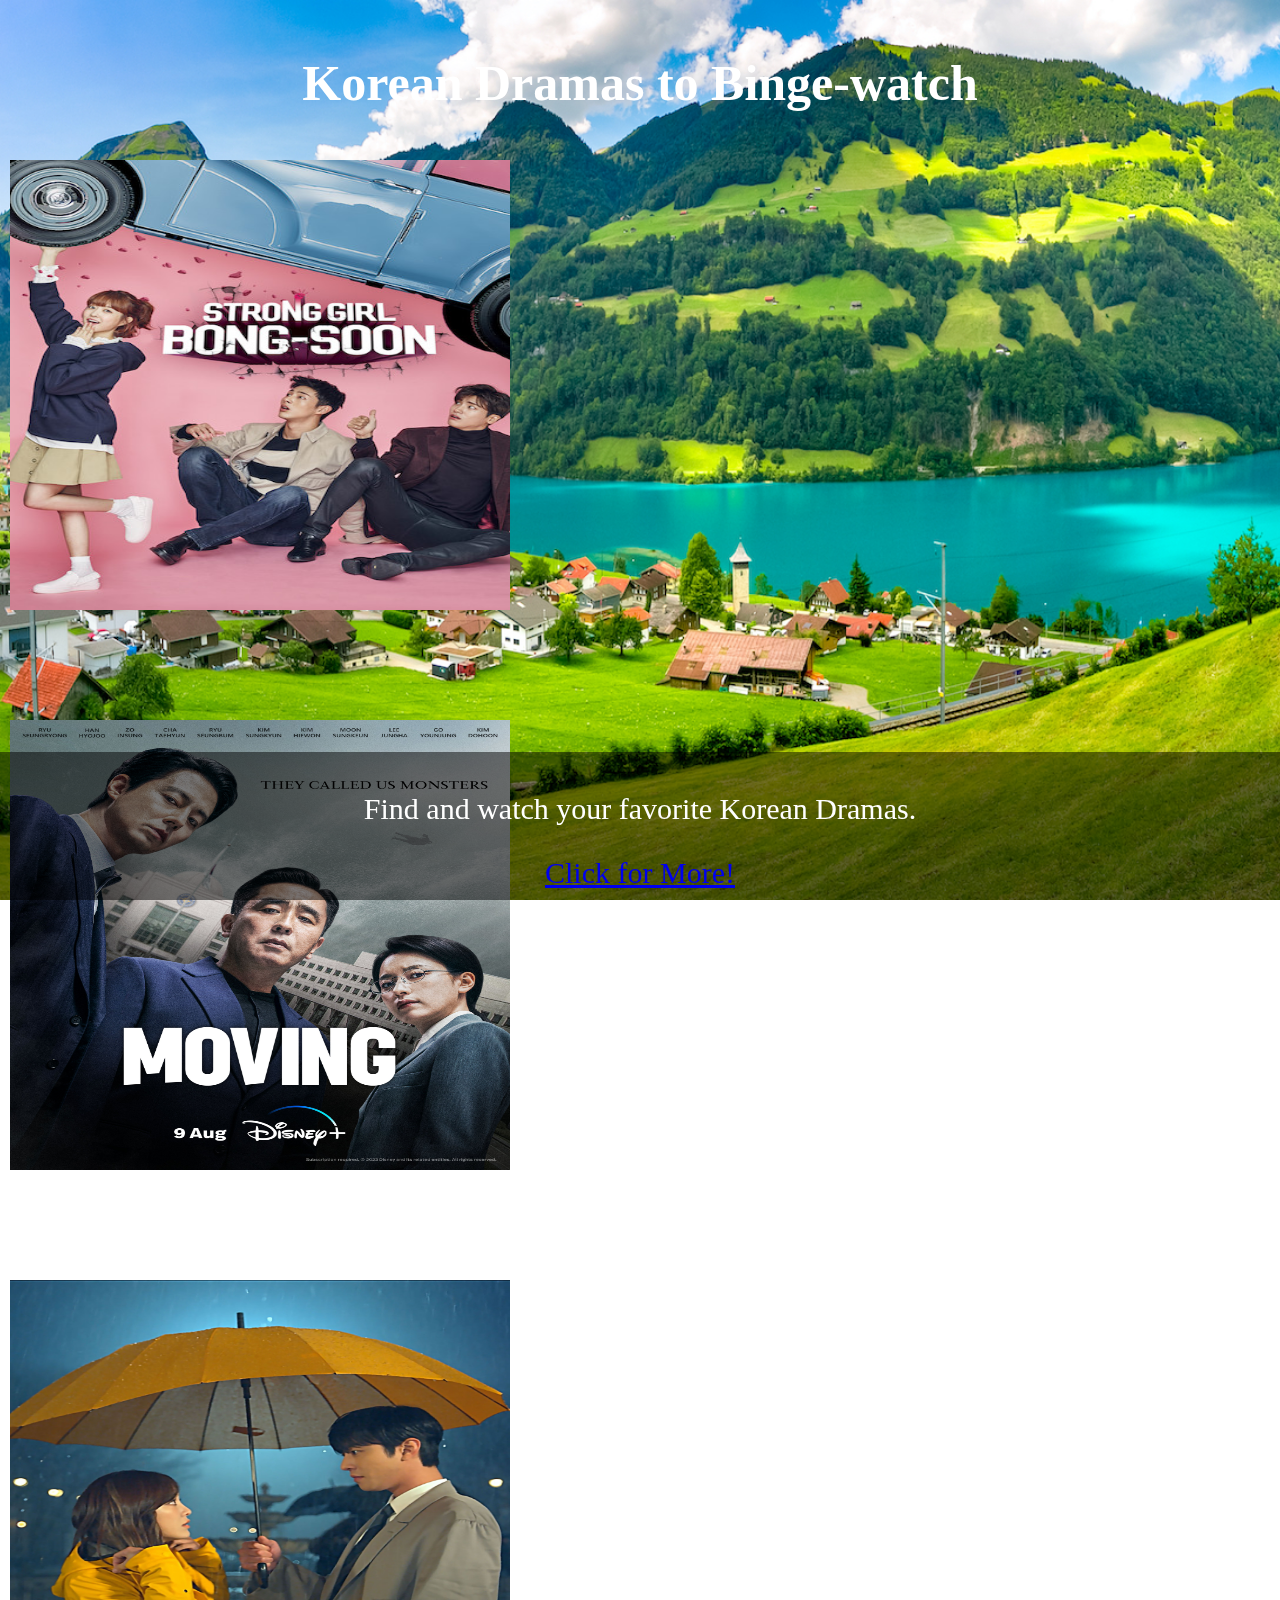
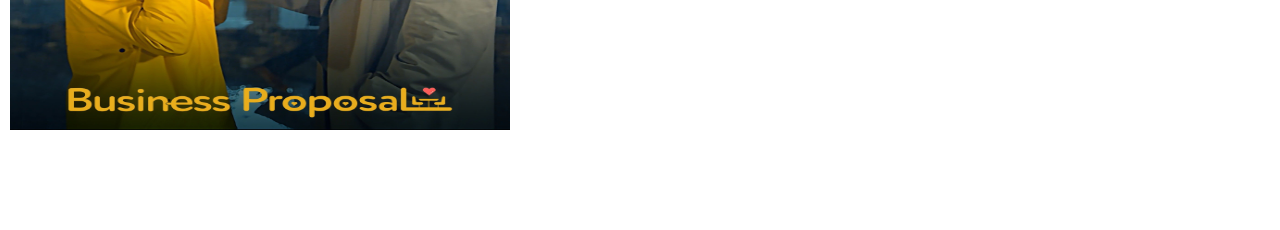
<file: Kdrama.html>
<!DOCTYPE html>
<html>
<head>
    <style>
        body {
            background-image: url('kdrama1.jpg');
            background-size: cover;
            background-repeat: no-repeat;
            background-attachment: fixed;
            margin: 0;
        }

        h1{
            position: fixed;
            width: 100%;
            text-align: center;
            font-size: 50px; /* You should specify the font size here */
            padding: 10px 0;
            color: white;
        }

        @keyframes slide1 {
            from { left: 0; }
            to { left: 300px; }
        }

        @keyframes slide2 {
            from { left: 0; }
            to { left: 600px; }
        }

        @keyframes slide3 {
            from { left: 0; }
            to { left: 900px; }
        }

        @keyframes slide4 {
            from { left: 0; }
            to { left: 1200px; }
        }       

        .image {
            top: 150px;
            width: 600px;
            height: 550px;
            font-weight: bold;
            position: relative;
            animation-duration: 5s;
            animation-iteration-count: infinite;
            animation-timing-function: linear;
            margin: 10px; /* Add margin to create spacing between images */
        }

        .image1 {
            animation-name: slide1;
        }

        .image2 {
            animation-name: slide2;
        }

        .image3 {
            animation-name: slide3;
        }

        .image4 {
            animation-name: slide4;
        }

        .footer {
            position: fixed;
            bottom: 0;
            width: 100%;
            text-align: center;
            background-color: rgba(0, 0, 0, 0.5);
            font-size: 30px;
            padding: 10px 0;
            color: white;
        }
    </style>
</head>
<body>
    <center><h1>Korean Dramas to Binge-watch</h1></center>

    <div class="image image1">
        <img src="list1.jpg" alt="Image 1" width="500" height="450">
    </div>

    <div class="image image2">
        <img src="list2.jpg" alt="Image 2" width="500" height="450">
    </div>

    <div class="image image3">
        <img src="list3.jpg" alt="Image 3" width="500" height="450">
    </div>
</body>
<footer class="footer">
    <p><b></b> Find and watch your favorite Korean Dramas.</p>
    <a href="https://dramacool.city/ "><center>Click for More! </center></a>
</footer>
</html>
</file>
